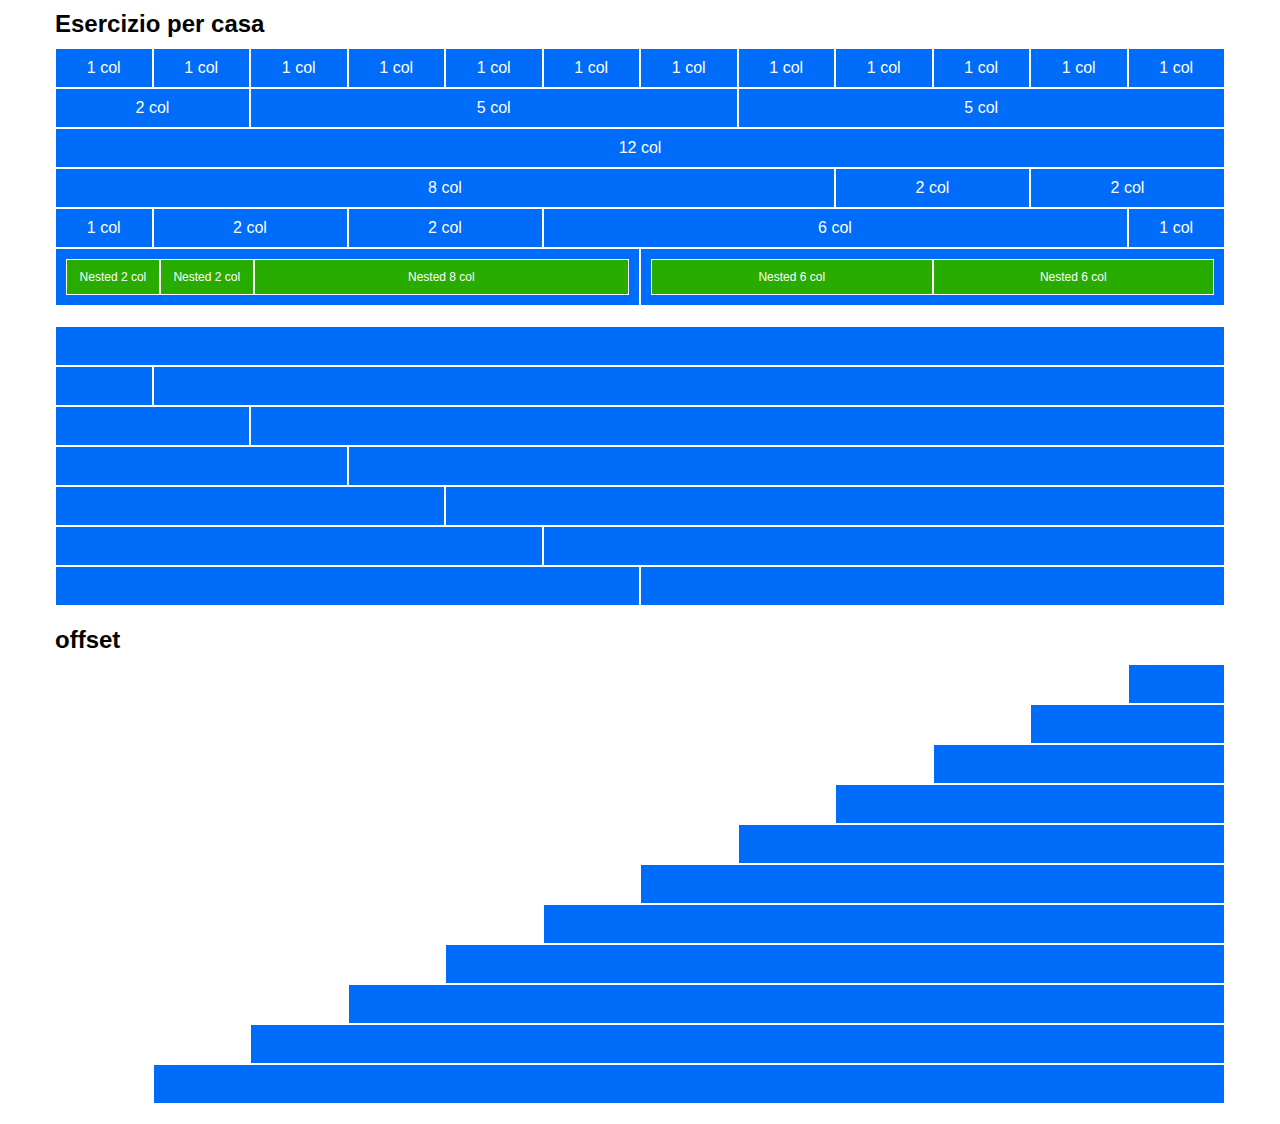
<file: index.html>
<!DOCTYPE html>
<html lang="en">
<head>
    <meta charset="UTF-8">
    <meta http-equiv="X-UA-Compatible" content="IE=edge">
    <meta name="viewport" content="width=device-width, initial-scale=1.0">

    <link rel="stylesheet" href="./css/12bool.css">
    <link rel="stylesheet" href="./css/style.css">

    <title>Document</title>
</head>
<body>

    <section class="container">

        <h2>Esercizio per casa</h2>

        <div class="row">

            <div class="col-lg-1">
                <div class="box">1 col</div>
            </div>
            <div class="col-lg-1">
                <div class="box">1 col</div>
            </div>
            <div class="col-lg-1">
                <div class="box">1 col</div>
            </div>
            <div class="col-lg-1">
                <div class="box">1 col</div>
            </div>
            <div class="col-lg-1">
                <div class="box">1 col</div>
            </div>
            <div class="col-lg-1">
                <div class="box">1 col</div>
            </div>
            <div class="col-lg-1">
                <div class="box">1 col</div>
            </div>
            <div class="col-lg-1">
                <div class="box">1 col</div>
            </div>
            <div class="col-lg-1">
                <div class="box">1 col</div>
            </div>
            <div class="col-lg-1">
                <div class="box">1 col</div>
            </div>
            <div class="col-lg-1">
                <div class="box">1 col</div>
            </div>
            <div class="col-lg-1">
                <div class="box">1 col</div>
            </div>
            
        </div>

        <div class="row">

            <div class="col-lg-2">
                <div class="box">2 col</div>
            </div>
            <div class="col-lg-5">
                <div class="box">5 col</div>
            </div>
            <div class="col-lg-5">
                <div class="box">5 col</div>
            </div>

        </div>

        <div class="row">

            <div class="col-lg-12">
                <div class="box">12 col</div>
            </div>

        </div>


        <div class="row">

            <div class="col-lg-8">
                <div class="box">8 col</div>
            </div>
            <div class="col-lg-2">
                <div class="box">2 col</div>
            </div>
            <div class="col-lg-2">
                <div class="box">2 col</div>
            </div>

        </div>

        <div class="row">

            <div class="col-lg-1">
                <div class="box">1 col</div>
            </div>
            <div class="col-lg-2">
                <div class="box">2 col</div>
            </div>
            <div class="col-lg-2">
                <div class="box">2 col</div>
            </div>
            <div class="col-lg-6">
                <div class="box">6 col</div>
            </div>
            <div class="col-lg-1">
                <div class="box">1 col</div>
            </div>

        </div>

        <div class="row">

            <div class="col-lg-6">

                <div class="box">

                    <div class="row dis-flex">
                        <div class="col-lg-2">
                            <div class="nested-box">Nested 2 col</div>
                        </div>
                        <div class="col-lg-2">
                            <div class="nested-box">Nested 2 col</div>
                        </div>
                        <div class="col-lg-8">
                            <div class="nested-box">Nested 8 col</div>
                        </div>
                    </div>

                </div>
                
            </div>
            <div class="col-lg-6">
                <div class="box">

                    <div class="row">
                        <div class="col-lg-6">
                            <div class="nested-box">Nested 6 col</div>
                        </div>
                        <div class="col-lg-6">
                            <div class="nested-box">Nested 6 col</div>
                        </div>
                    </div>

                </div>
            </div>

        </div>
    </section>
    
    <section class="container container-2">

        <div class="row">
            <div class="col-lg-12">
                <div class="box"></div>
            </div>
        </div>

        <div class="row">
            <div class="col-lg-1">
                <div class="box"></div>
            </div>
            <div class="col-lg-11">
                <div class="box"></div>
            </div>
        </div>

        <div class="row">
            <div class="col-lg-2">
                <div class="box"></div>
            </div>
            <div class="col-lg-10">
                <div class="box"></div>
            </div>
        </div>

        <div class="row">
            <div class="col-lg-3">
                <div class="box"></div>
            </div>
            <div class="col-lg-9">
                <div class="box"></div>
            </div>
        </div>

        <div class="row">
            <div class="col-lg-4">
                <div class="box"></div>
            </div>
            <div class="col-lg-8">
                <div class="box"></div>
            </div>
        </div>

        <div class="row">
            <div class="col-lg-5">
                <div class="box"></div>
            </div>
            <div class="col-lg-7">
                <div class="box"></div>
            </div>
        </div>

        <div class="row">
            <div class="col-lg-6">
                <div class="box"></div>
            </div>
            <div class="col-lg-6">
                <div class="box"></div>
            </div>
        </div>

    </section>

    <section class="container container-2">

        <h2>offset</h2>

        <div class="row">
            <div class="offset-lg-11"></div>
            <div class="col-lg-1">
                <div class="box"></div>
            </div>
        </div>

        <div class="row">
            <div class="offset-lg-10"></div>
            <div class="col-lg-2">
                <div class="box"></div>
            </div>
        </div>

        <div class="row">
            <div class="offset-lg-9"></div>
            <div class="col-lg-3">
                <div class="box"></div>
            </div>
        </div>

        <div class="row">
            <div class="offset-lg-8"></div>
            <div class="col-lg-4">
                <div class="box"></div>
            </div>
        </div>

        <div class="row">
            <div class="offset-lg-7"></div>
            <div class="col-lg-5">
                <div class="box"></div>
            </div>
        </div>

        <div class="row">
            <div class="offset-lg-6"></div>
            <div class="col-lg-6">
                <div class="box"></div>
            </div>
        </div>

        <div class="row">
            <div class="offset-lg-5"></div>
            <div class="col-lg-7">
                <div class="box"></div>
            </div>
        </div>

        <div class="row">
            <div class="offset-lg-4"></div>
            <div class="col-lg-8">
                <div class="box"></div>
            </div>
        </div>

        <div class="row">
            <div class="offset-lg-3"></div>
            <div class="col-lg-9">
                <div class="box"></div>
            </div>
        </div>

        <div class="row">
            <div class="offset-lg-2"></div>
            <div class="col-lg-10">
                <div class="box"></div>
            </div>
        </div>

        <div class="row">
            <div class="offset-lg-1"></div>
            <div class="col-lg-11">
                <div class="box"></div>
            </div>
        </div>

    </section>

</body>
</html>
</file>
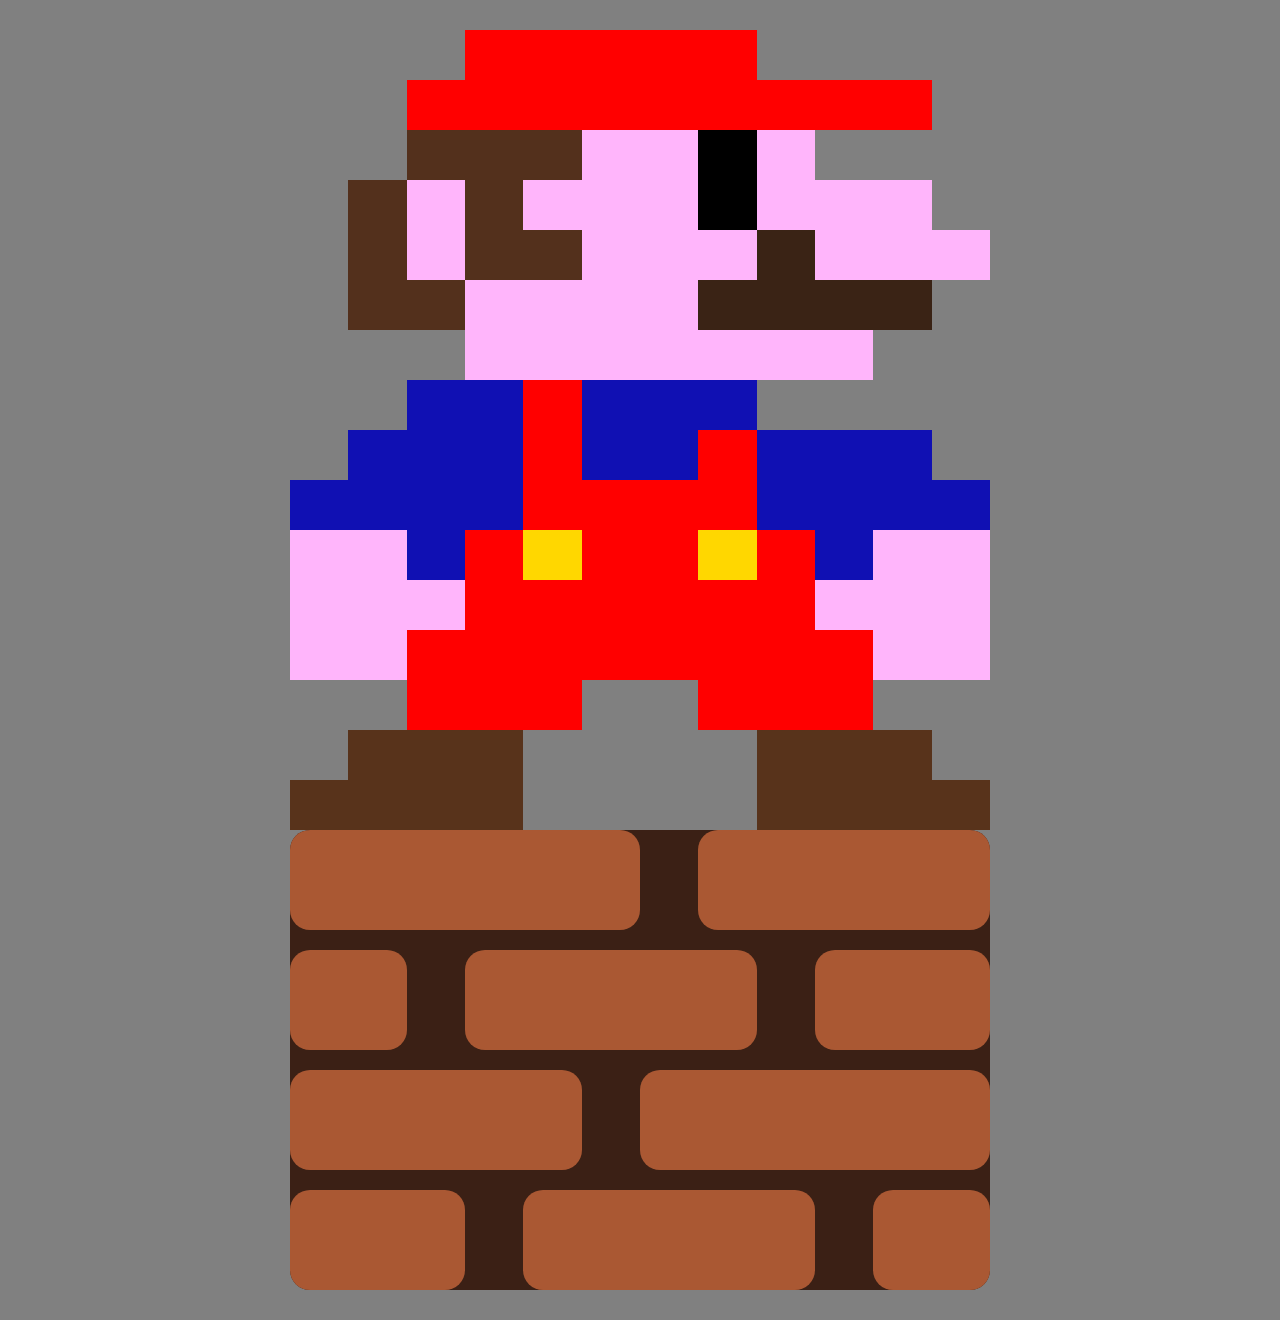
<file: bonus/mario.html>
<!DOCTYPE html>
<html lang="en">
<head>
    <meta charset="UTF-8">
    <meta http-equiv="X-UA-Compatible" content="IE=edge">
    <meta name="viewport" content="width=device-width, initial-scale=1.0">

    <link rel="stylesheet" href="../css/12bool.css">
    <link rel="stylesheet" href="./mario.css">

    <title>Mario</title>
</head>
<body>

    
    <section class="container">
        <!-- hat -->
        <section class="hat">

            <div class="row">
                <div class="offset-lg-3 box"></div>
                <div class="col-lg-5 box-hat box"></div>
                <div class="offset-lg-4 box"></div>
            </div>

            <div class="row">
                <div class="offset-lg-2 box"></div>
                <div class="col-lg-9 box-hat box"></div>
                <div class="offset-lg-1 box"></div>
            </div>

        </section>
        

        <!-- face -->
        <section class="face">

            <div class="row">
                <div class="offset-lg-2 box"></div>
                <div class="col-lg-3 box-hair box"></div>
                <div class="col-lg-2 box-skin box"></div>
                <div class="col-lg-1 box-eye box"></div>
                <div class="col-lg-1 box-skin box"></div>
                <div class="offset-lg-3 box"></div>
            </div>
            
            <div class="row">
                <div class="offset-lg-1 box"></div>
                <div class="col-lg-1 box-hair box"></div>
                <div class="col-lg-1 box-skin box"></div>
                <div class="col-lg-1 box-hair box"></div>
                <div class="col-lg-3 box-skin box"></div>
                <div class="col-lg-1 box-eye box"></div>
                <div class="col-lg-3 box-skin box"></div>
                <div class="offset-lg-1 box"></div>
            </div>
            
            <div class="row">
                <div class="offset-lg-1 box"></div>
                <div class="col-lg-1 box-hair box"></div>
                <div class="col-lg-1 box-skin box"></div>
                <div class="col-lg-2 box-hair box"></div>
                <div class="col-lg-3 box-skin box"></div>
                <div class="col-lg-1 box-moustache box"></div>
                <div class="col-lg-3 box-skin box"></div>
            </div>
            
            <div class="row">
                <div class="offset-lg-1 box"></div>
                <div class="col-lg-2 box-hair box"></div>
                <div class="col-lg-4 box-skin box"></div>
                <div class="col-lg-4 box-moustache box"></div>
                <div class="offset-lg-1 box"></div>
            </div>
            
            <div class="row">
                <div class="offset-lg-3 box"></div>
                <div class="col-lg-7 box-skin box"></div>
                <div class="offset-lg-2 box"></div>
            </div>
            
        </section>

        <!-- clothes -->
        <section class="clothes">

            <div class="row">
                <div class="offset-lg-2 box"></div>
                <div class="col-lg-2 box-clothes-1 box"></div>
                <div class="col-lg-1 box-clothes-2 box"></div>
                <div class="col-lg-3 box-clothes-1 box"></div>
                <div class="offset-lg-4 box"></div>
            </div>

            <div class="row">
                <div class="offset-lg-1 box"></div>
                <div class="col-lg-3 box-clothes-1 box"></div>
                <div class="col-lg-1 box-clothes-2 box"></div>
                <div class="col-lg-2 box-clothes-1 box"></div>
                <div class="col-lg-1 box-clothes-2 box"></div>
                <div class="col-lg-3 box-clothes-1 box"></div>
                <div class="offset-lg-1 box"></div>
            </div>

            <div class="row">
                <div class="col-lg-4 box-clothes-1 box"></div>
                <div class="col-lg-4 box-clothes-2 box"></div>
                <div class="col-lg-4 box-clothes-1 box"></div>
            </div>

            <div class="row">
                <div class="col-lg-2 box-skin box"></div>
                <div class="col-lg-1 box-clothes-1 box"></div>
                <div class="col-lg-1 box-clothes-2 box"></div>
                <div class="col-lg-1 box-gold box"></div>
                <div class="col-lg-2 box-clothes-2 box"></div>
                <div class="col-lg-1 box-gold box"></div>
                <div class="col-lg-1 box-clothes-2 box"></div>
                <div class="col-lg-1 box-clothes-1 box"></div>
                <div class="col-lg-2 box-skin box"></div>
            </div>

            <div class="row">
                <div class="col-lg-3 box-skin box"></div>
                <div class="col-lg-6 box-clothes-2 box"></div>
                <div class="col-lg-3 box-skin box"></div>
            </div>

            <div class="row">
                <div class="col-lg-2 box-skin box"></div>
                <div class="col-lg-8 box-clothes-2 box"></div>
                <div class="col-lg-2 box-skin box"></div>
            </div>

            <div class="row">
                <div class="offset-lg-2"></div>
                <div class="col-lg-3 box-clothes-2 box"></div>
                <div class="offset-lg-2 box-skin box"></div>
                <div class="col-lg-3 box-clothes-2 box"></div>
                <div class="offset-lg-2 box-skin box"></div>
            </div>

        </section>

        <!-- shoes -->
        <section class="shoes">

            <div class="row">
                <div class="offset-lg-1 box"></div>
                <div class="col-lg-3 box-shoes box"></div>
                <div class="offset-lg-4 box"></div>
                <div class="col-lg-3 box-shoes box"></div>
                <div class="offset-lg-1 box"></div>
            </div>

            <div class="row">
                <div class="col-lg-4 box-shoes box"></div>
                <div class="offset-lg-4 box"></div>
                <div class="col-lg-4 box-shoes box"></div>
            </div>

        </section>

        <section class="floor">

            <div class="row">
                <div class="col-lg-6 box-brick box box-floor"></div>
                <div class="offset-lg-1"></div>
                <div class="col-lg-5 box-brick box box-floor"></div>
            </div>

            <div class="row">
                <div class="col-lg-2 box-brick box box-floor"></div>
                <div class="offset-lg-1"></div>
                <div class="col-lg-5 box-brick box box-floor"></div>
                <div class="offset-lg-1"></div>
                <div class="col-lg-3 box-brick box box-floor"></div>
            </div>

            <div class="row">
                <div class="col-lg-5 box-brick box box-floor"></div>
                <div class="offset-lg-1"></div>
                <div class="col-lg-6 box-brick box box-floor"></div>
            </div>

            <div class="row">
                <div class="col-lg-3 box-brick box box-floor"></div>
                <div class="offset-lg-1"></div>
                <div class="col-lg-5 box-brick box box-floor"></div>
                <div class="offset-lg-1"></div>
                <div class="col-lg-2 box-brick box box-floor"></div>
            </div>

        </section>
    </section>
    
</body>
</html>
</file>
<file: css/style.css>
*{
    font-family: sans-serif;
}

h2{
    margin: 10px 0;
}

.container{
    margin-bottom: 20px;
}

.box{
    color: white;
    background-color: #006cfa;
    text-align: center;
    padding: 10px;
    border: 1px solid white;
}

.nested-box{
    color: white;
    background-color: #28ac00;
    text-align: center;
    padding: 10px;
    border: 1px solid white;
    font-size: 12px;
}

.container-2 .row *{
    height: 40px;
}

.row.dis-flex{
    display: flex;
    align-items: center;
}
</file>
<file: bonus/mario.css>
body{
    background-color: gray;
}

body .container{
    max-width: 700px;
    margin: 30px auto;
}
.box{
    height: 50px;
}

.box-clothes-2,
.box-hat{
    background-color: red;
}
.box-hair{
    background-color: rgb(83, 48, 28);
}
.box-skin{
    background-color: rgb(255, 181, 251);
}
.box-eye{
    background-color: black;
}
.box-moustache{
    background-color: rgb(58, 35, 21);
}
.box-clothes-1{
    background-color: rgb(16, 16, 179);
}
.box-gold{
    background-color: gold;
}
.box-shoes{
    background-color: rgb(88, 51, 27);
}

.box-brick{
    background-color: #aa5833;
}
.floor{
    background-color: #3b2015;
    border-radius: 20px;
}
.floor .row{
    margin-bottom: 20px;
}

.box-floor{
    height: 100px;
    border-radius: 20px;
}
</file>
<file: css/12bool.css>
/* 12 bool grid sistem */


/* reset */
*{
    padding: 0;
    margin: 0;
    box-sizing: border-box;
}

/* CONTAINER */
.container{
    max-width: 1170px;
    margin: 0 auto;
}

/* ROW */
.row{
    display: flex;
    flex-direction: row;
    flex-wrap: wrap;
}

/* COLUMNS */
/* [class*="col-"] {
    flex: 0 0 auto;
    padding-left: 15px;
    padding-right: 15px;
} */

/* [class*="col-"].padding-0 {
    padding-left: 0;
    padding-right: 0;
}
 */
/***************
    RESPONSIVE  
****************/
/* COLUMN XS*/
@media all and (min-width: 320px){

    .col-xs-12{
        width: 100%;
    }
    .col-xs-11{
        width: calc((100% / 12) * 11);
    }
    .col-xs-10{
        width: calc((100% / 12) * 10);
    }
    .col-xs-9{
        width: calc((100% / 12) * 9);
    }
    .col-xs-8{
        width: calc((100% / 12) * 8);
    }
    .col-xs-7{
        width: calc((100% / 12) * 7);
    }
    .col-xs-6{
        width: 50%;
    }
    .col-xs-5{
        width: calc((100% / 12) * 5);
    }
    .col-xs-4{
        width: calc(100% / 3);
    }
    .col-xs-3{
        width: calc(100% / 4);
    }
    .col-xs-2{
        width: calc((100% / 12) * 2);
    }
    .col-xs-1{
        width: calc(100% / 12);
    }

    /* OFFSET XS */
    .offset-xs-12{
        width: 100%;
    }
    .offset-xs-11{
        margin-left: calc((100% / 12) * 11);
    }
    .offset-xs-10{
        margin-left: calc((100% / 12) * 10);
    }
    .cooffsetl-xs-9{
        margin-left: calc((100% / 12) * 9);
    }
    .offset-xs-8{
        margin-left: calc((100% / 12) * 8);
    }
    .offset-xs-7{
        margin-left: calc((100% / 12) * 7);
    }
    .offset-xs-6{
        margin-left: 50%;
    }
    .offset-xs-5{
        margin-left: calc((100% / 12) * 5);
    }
    .offset-xs-4{
        margin-left: calc((100% / 12) * 4);
    }
    .offset-xs-3{
        margin-left: calc((100% / 12) * 3);
    }
    .offset-xs-2{
        margin-left: calc((100% / 12) * 2);
    }
    .offset-xs-1{
        margin-left: calc(100% / 12);
    }
}

/* COLUMN SM*/
@media all and (min-width: 576px){

    .col-sm-12{
        width: 100%;
    }
    .col-sm-11{
        width: calc((100% / 12) * 11);
    }
    .col-sm-10{
        width: calc((100% / 12) * 10);
    }
    .col-sm-9{
        width: calc((100% / 12) * 9);
    }
    .col-sm-8{
        width: calc((100% / 12) * 8);
    }
    .col-sm-7{
        width: calc((100% / 12) * 7);
    }
    .col-sm-6{
        width: 50%;
    }
    .col-sm-5{
        width: calc((100% / 12) * 5);
    }
    .col-sm-4{
        width: calc(100% / 3);
    }
    .col-sm-3{
        width: calc(100% / 4);
    }
    .col-sm-2{
        width: calc((100% / 12) * 2);
    }
    .col-sm-1{
        width: calc(100% / 12);
    }

    /* OFFSET SM */
    .offset-sm-12{
        width: 100%;
    }
    .offset-sm-11{
        margin-left: calc((100% / 12) * 11);
    }
    .offset-sm-10{
        margin-left: calc((100% / 12) * 10);
    }
    .offset-sm-9{
        margin-left: calc((100% / 12) * 9);
    }
    .offset-sm-8{
        margin-left: calc((100% / 12) * 8);
    }
    .offset-sm-7{
        margin-left: calc((100% / 12) * 7);
    }
    .offset-sm-6{
        margin-left: 50%;
    }
    .offset-sm-5{
        margin-left: calc((100% / 12) * 5);
    }
    .offset-sm-4{
        margin-left: calc((100% / 12) * 4);
    }
    .offset-sm-3{
        margin-left: calc((100% / 12) * 3);
    }
    .offset-sm-2{
        margin-left: calc((100% / 12) * 2);
    }
    .offset-sm-1{
        margin-left: calc(100% / 12);
    }
}

/* COLUMN MD*/
@media all and (min-width: 768px){

    .col-md-12{
        width: 100%;
    }
    .col-md-11{
        width: calc((100% / 12) * 11);
    }
    .col-md-10{
        width: calc((100% / 12) * 10);
    }
    .col-md-9{
        width: calc((100% / 12) * 9);
    }
    .col-md-8{
        width: calc((100% / 12) * 8);
    }
    .col-md-7{
        width: calc((100% / 12) * 7);
    }
    .col-md-6{
        width: 50%;
    }
    .col-md-5{
        width: calc((100% / 12) * 5);
    }
    .col-md-4{
        width: calc(100% / 3);
    }
    .col-md-3{
        width: calc(100% / 4);
    }
    .col-md-2{
        width: calc((100% / 12) * 2);
    }
    .col-md-1{
        width: calc(100% / 12);
    }

    /* OFFSET MD */
    .offset-md-12{
        width: 100%;
    }
    .offset-md-11{
        margin-left: calc((100% / 12) * 11);
    }
    .offset-md-10{
        margin-left: calc((100% / 12) * 10);
    }
    .offset-md-9{
        margin-left: calc((100% / 12) * 9);
    }
    .offset-md-8{
        margin-left: calc((100% / 12) * 8);
    }
    .offset-md-7{
        margin-left: calc((100% / 12) * 7);
    }
    .offset-md-6{
        margin-left: 50%;
    }
    .offset-md-5{
        margin-left: calc((100% / 12) * 5);
    }
    .offset-md-4{
        margin-left: calc((100% / 12) * 4);
    }
    .offset-md-3{
        margin-left: calc((100% / 12) * 3);
    }
    .offset-md-2{
        margin-left: calc((100% / 12) * 2);
    }
    .offset-md-1{
        margin-left: calc(100% / 12);
    }
}

/* COLUMN LG*/
@media all and (min-width: 992px){

    .col-lg-12{
        width: 100%;
    }
    .col-lg-11{
        width: calc((100% / 12) * 11);
    }
    .col-lg-10{
        width: calc((100% / 12) * 10);
    }
    .col-lg-9{
        width: calc((100% / 12) * 9);
    }
    .col-lg-8{
        width: calc((100% / 12) * 8);
    }
    .col-lg-7{
        width: calc((100% / 12) * 7);
    }
    .col-lg-6{
        width: 50%;
    }
    .col-lg-5{
        width: calc((100% / 12) * 5);
    }
    .col-lg-4{
        width: calc(100% / 3);
    }
    .col-lg-3{
        width: calc(100% / 4);
    }
    .col-lg-2{
        width: calc((100% / 12) * 2);
    }
    .col-lg-1{
        width: calc(100% / 12);
    }

    /* OFFSET LG */
    .offset-lg-12{
        width: 100%;
    }
    .offset-lg-11{
        margin-left: calc((100% / 12) * 11);
    }
    .offset-lg-10{
        margin-left: calc((100% / 12) * 10);
    }
    .offset-lg-9{
        margin-left: calc((100% / 12) * 9);
    }
    .offset-lg-8{
        margin-left: calc((100% / 12) * 8);
    }
    .offset-lg-7{
        margin-left: calc((100% / 12) * 7);
    }
    .offset-lg-6{
        margin-left: 50%;
    }
    .offset-lg-5{
        margin-left: calc((100% / 12) * 5);
    }
    .offset-lg-4{
        margin-left: calc((100% / 12) * 4);
    }
    .offset-lg-3{
        margin-left: calc((100% / 12) * 3);
    }
    .offset-lg-2{
        margin-left: calc((100% / 12) * 2);
    }
    .offset-lg-1{
        margin-left: calc(100% / 12);
    }
}
</file>
